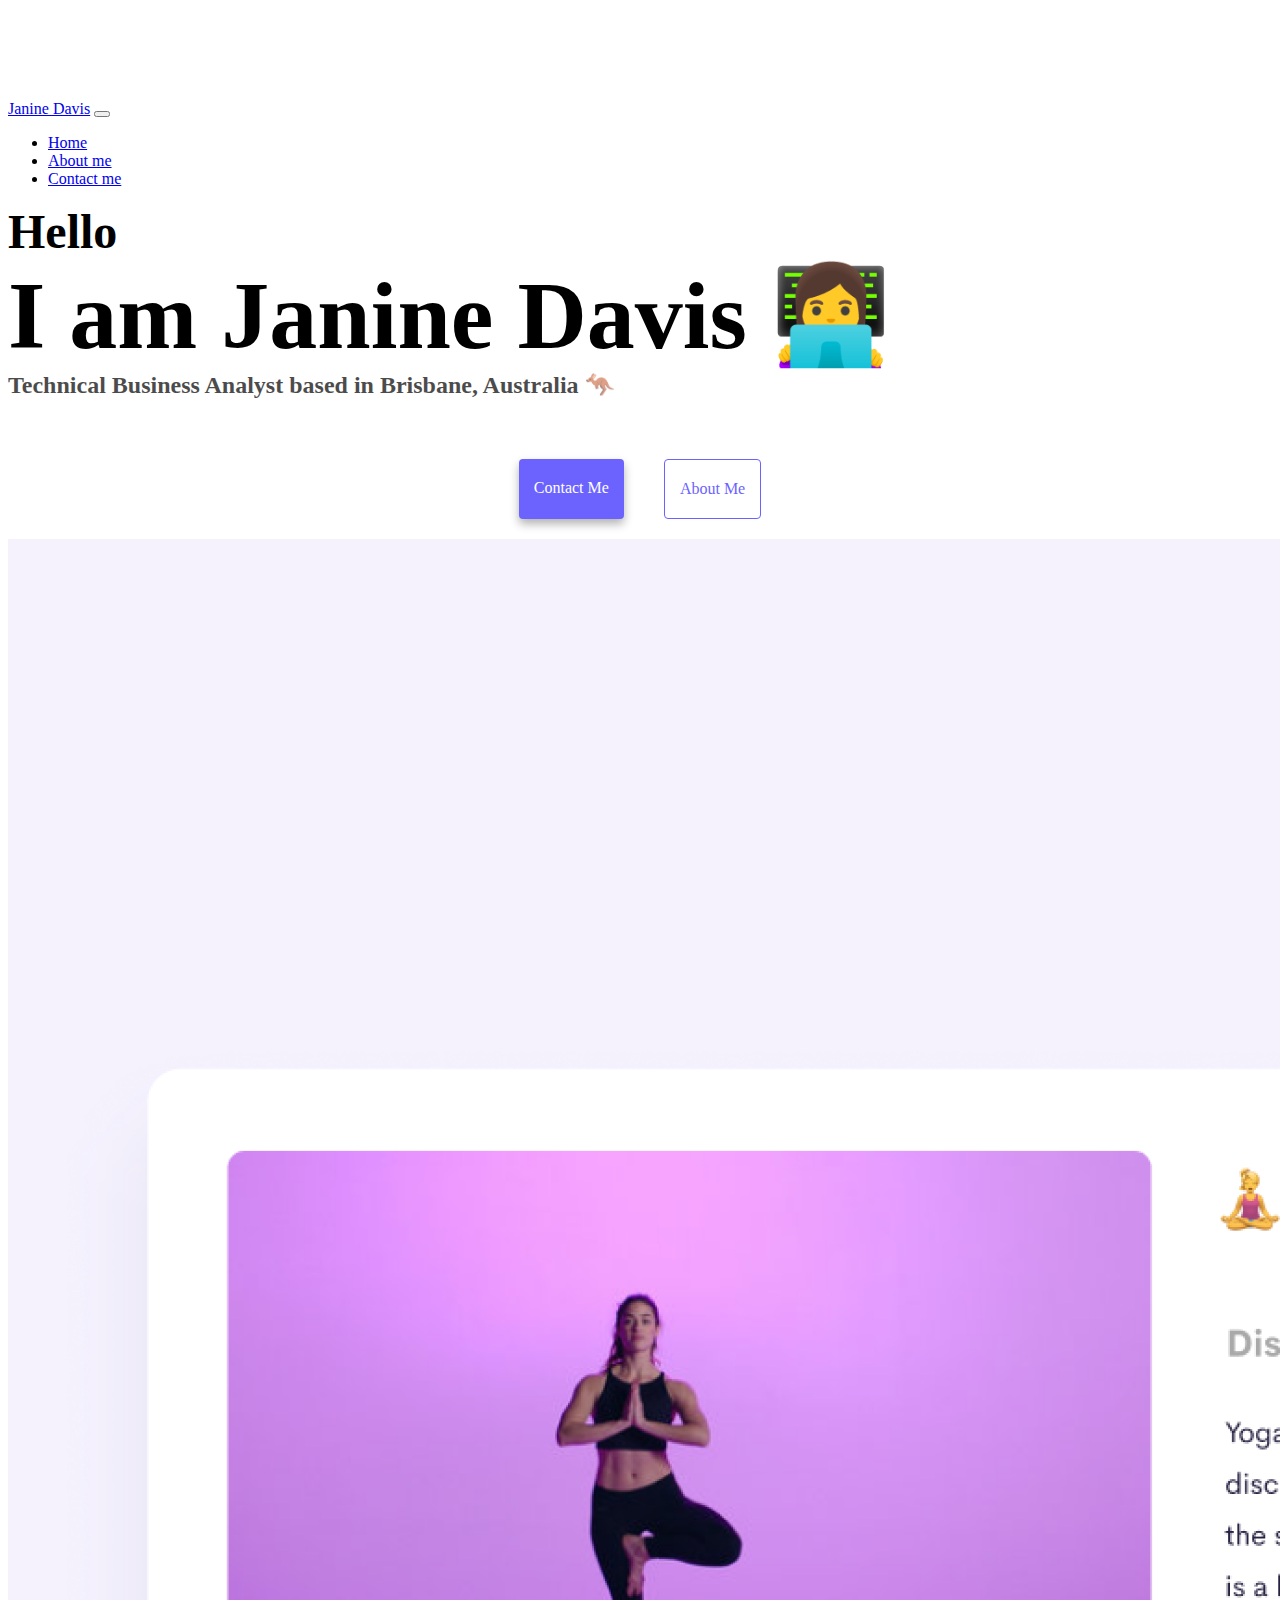
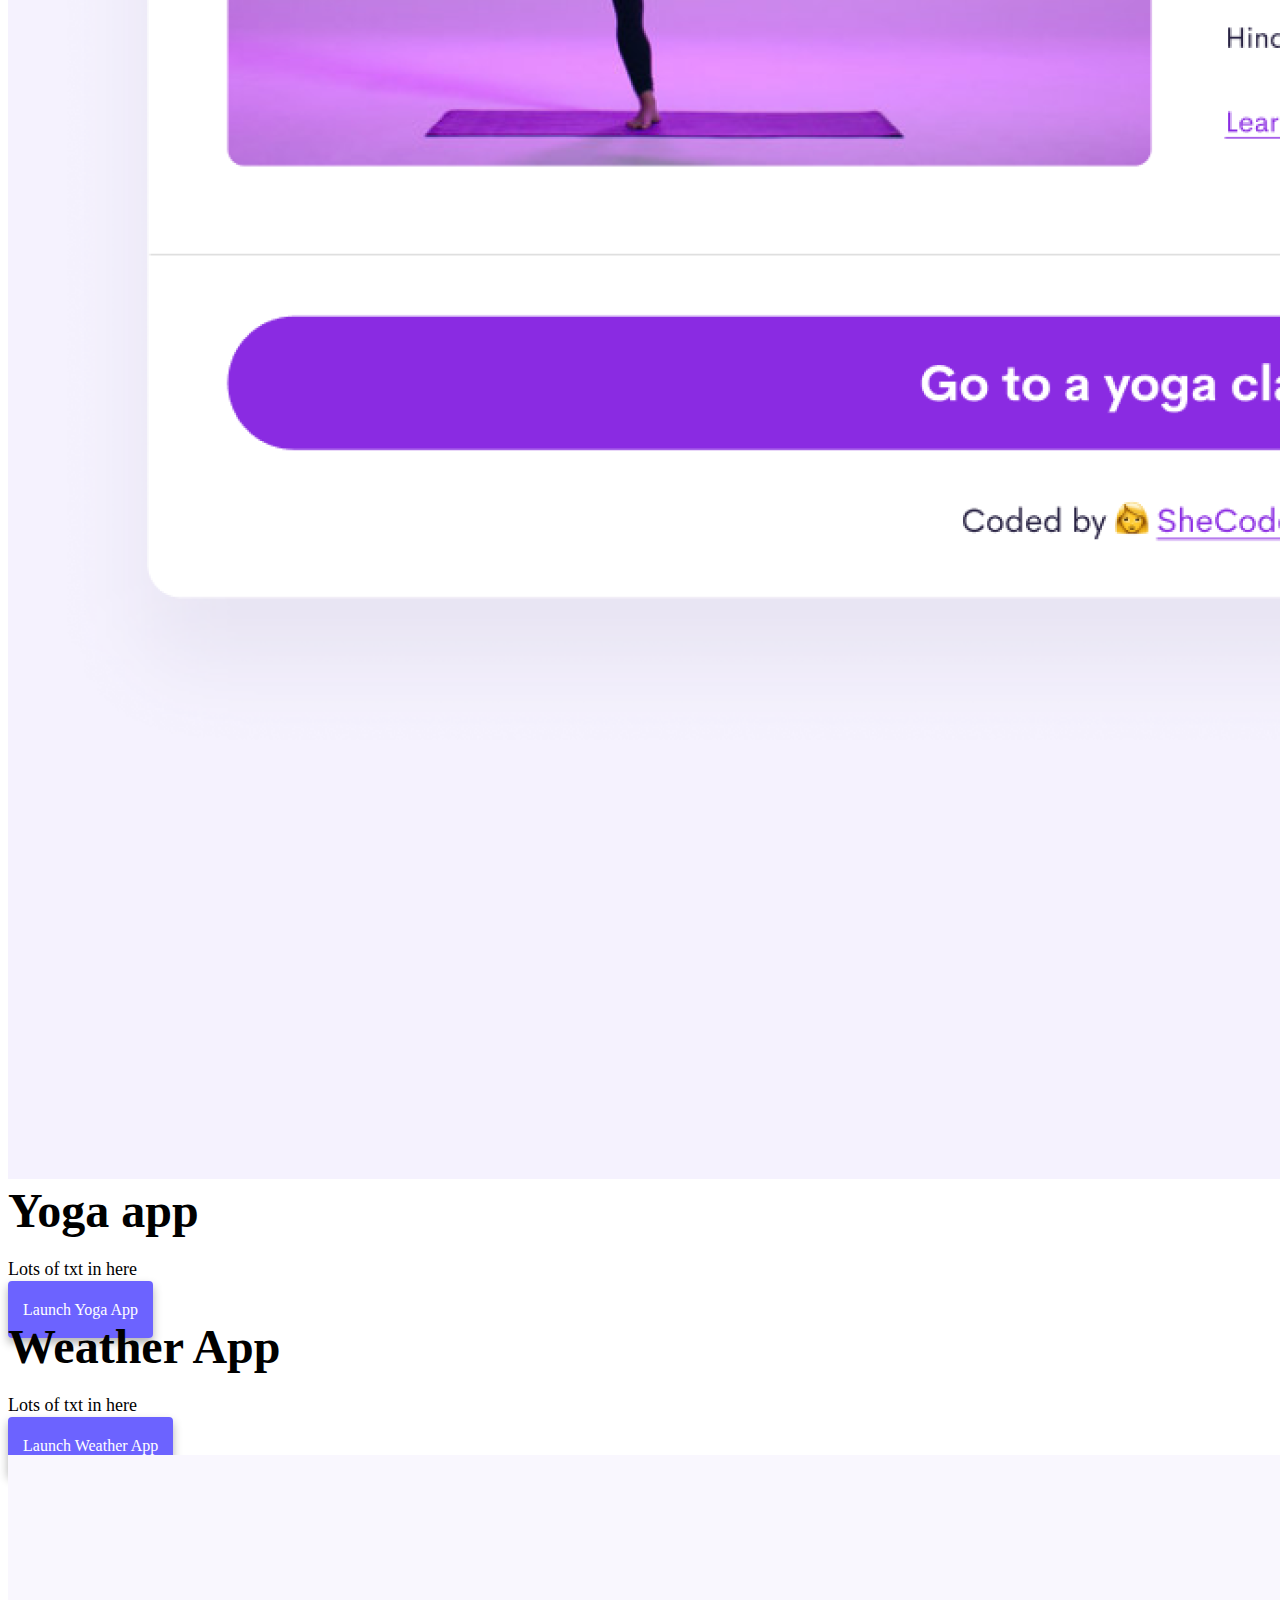
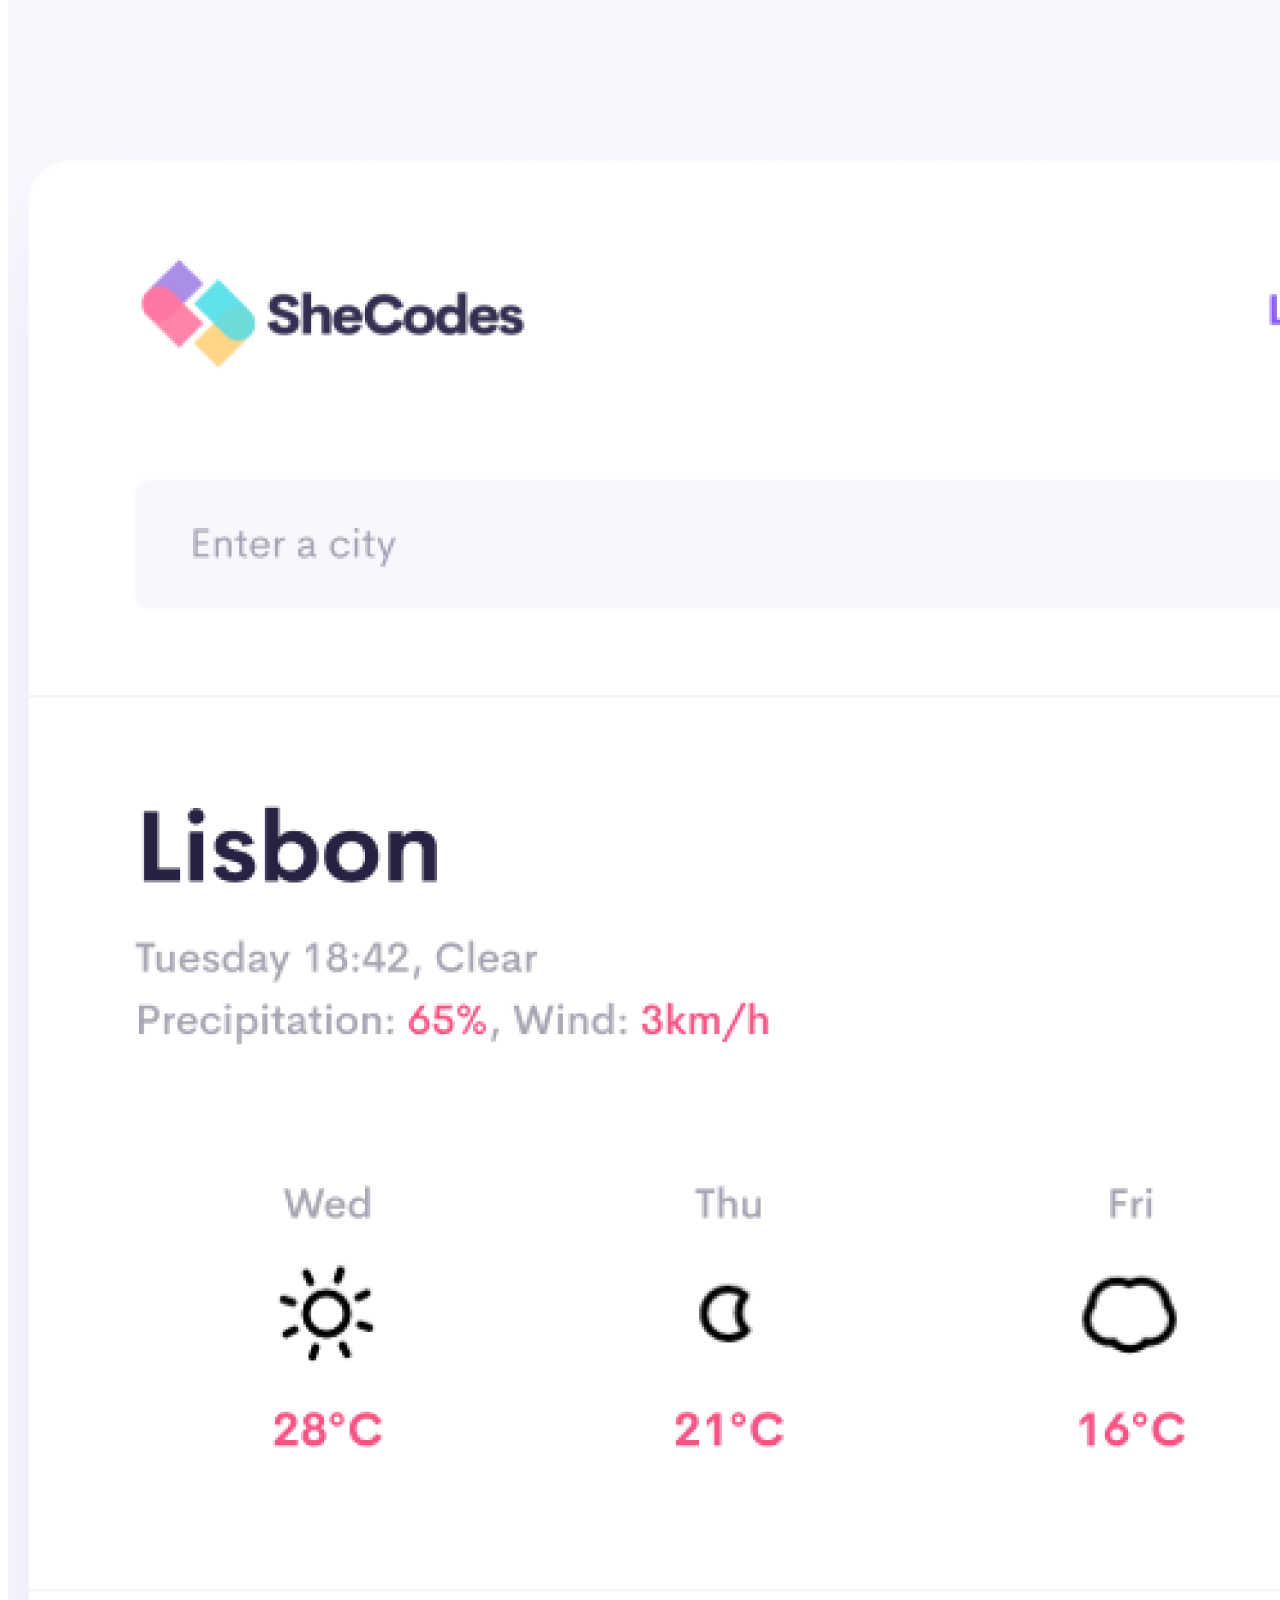
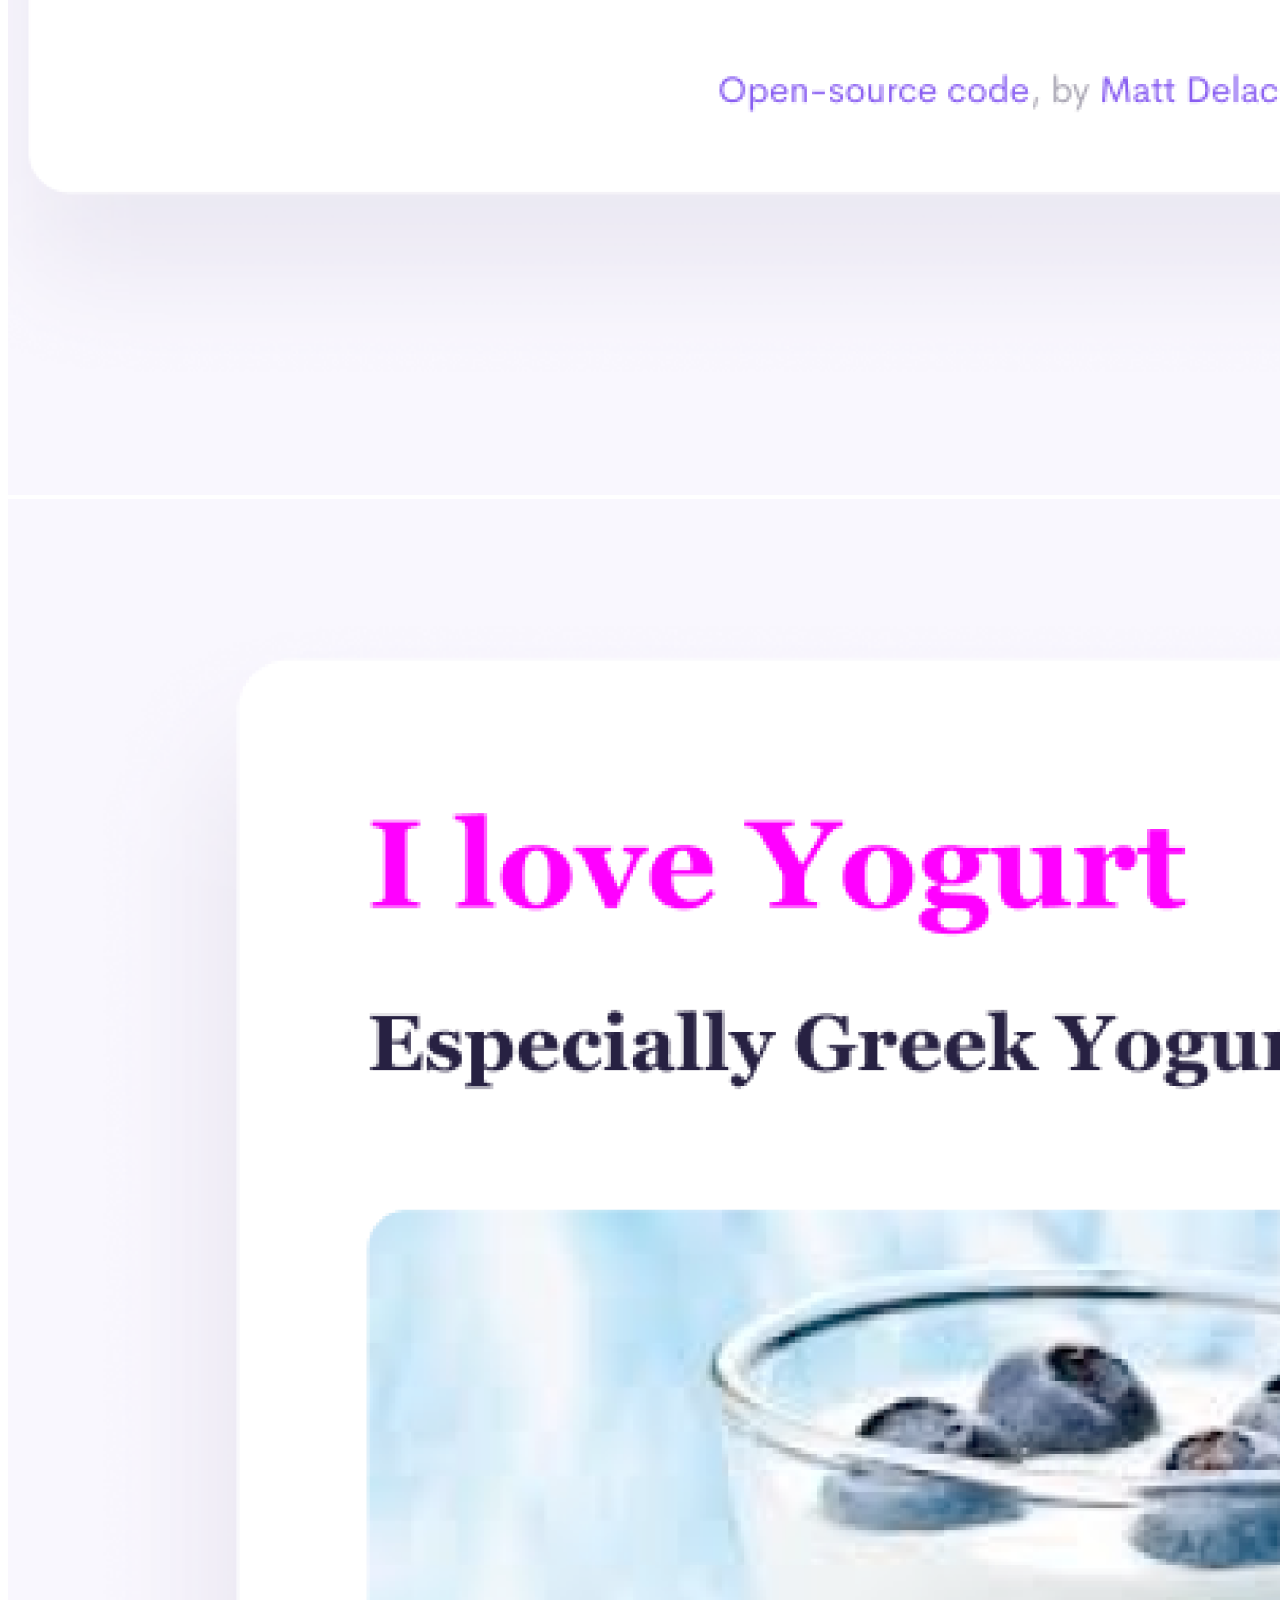
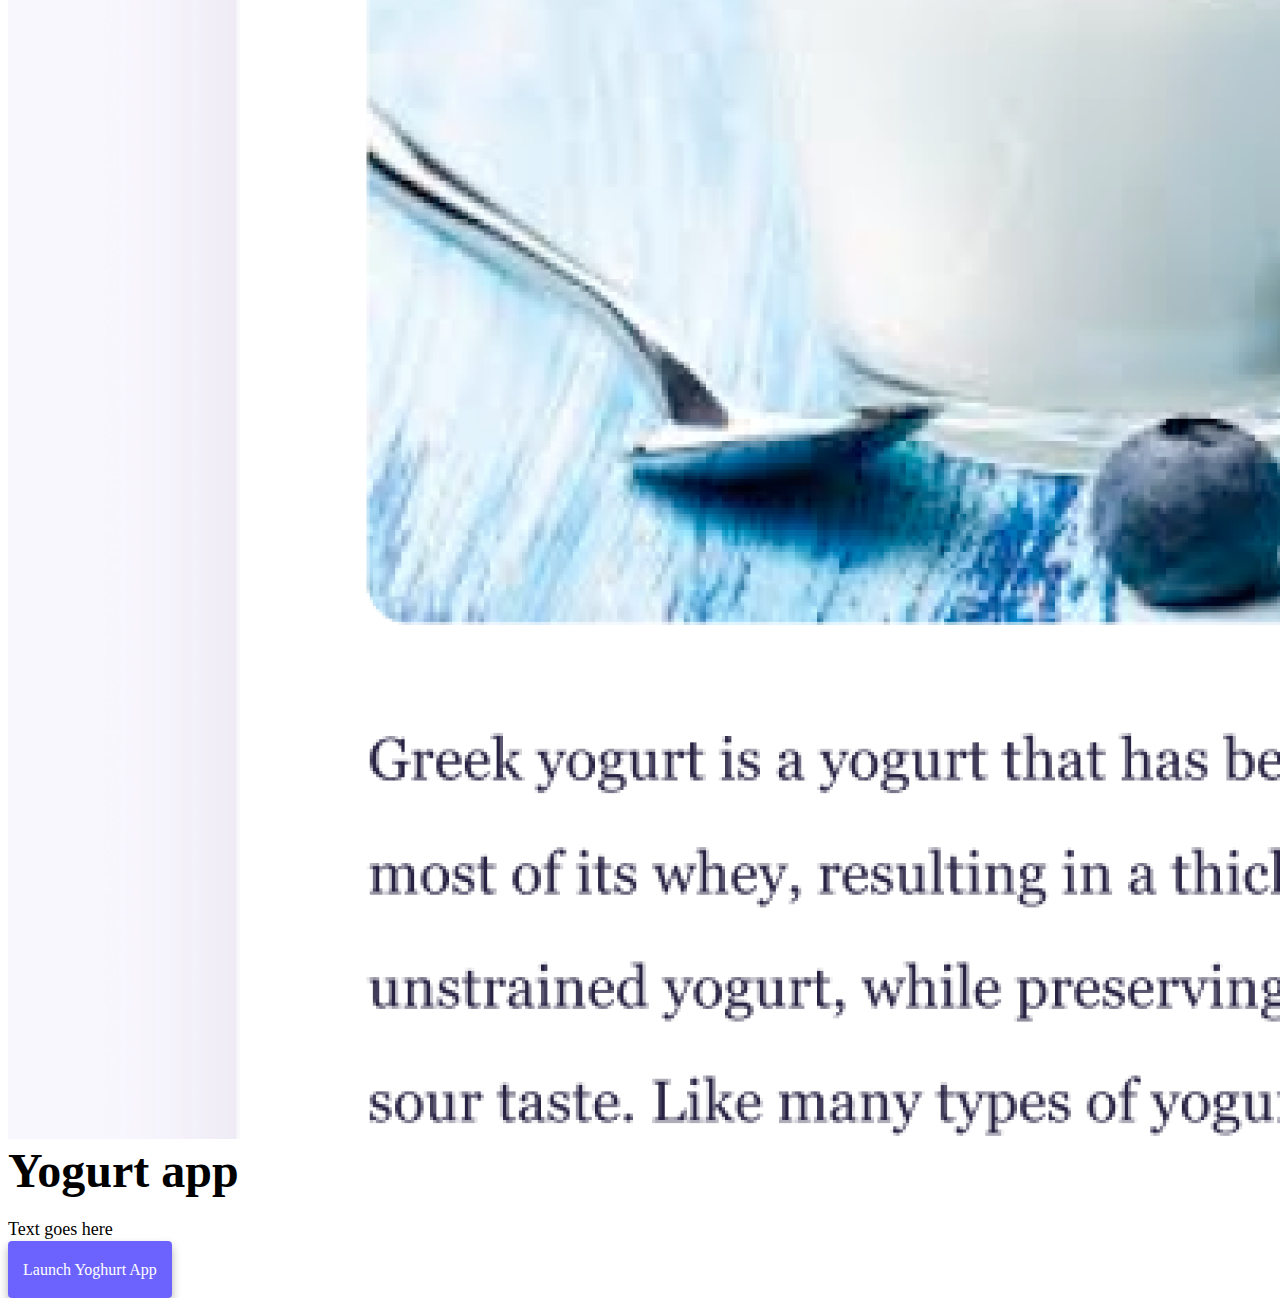
<file: index.html>
<!DOCTYPE html>
<html lang="en">
  <head>
    <meta charset="UTF-8" />
    <meta name="viewport" content="width=device-width, initial-scale=1.0" />
    <meta http-equiv="X-UA-Compatible" content="ie=edge" />

    <link
      href="https://cdn.jsdelivr.net/npm/bootstrap@5.3.0-alpha3/dist/css/bootstrap.min.css"
      rel="stylesheet"
      integrity="sha384-KK94CHFLLe+nY2dmCWGMq91rCGa5gtU4mk92HdvYe+M/SXH301p5ILy+dN9+nJOZ"
      crossorigin="anonymous"
    />
    <script
      src="https://cdn.jsdelivr.net/npm/bootstrap@5.3.0-alpha2/dist/js/bootstrap.bundle.min.js"
      integrity="sha384-qKXV1j0HvMUeCBQ+QVp7JcfGl760yU08IQ+GpUo5hlbpg51QRiuqHAJz8+BrxE/N"
      crossorigin="anonymous"
    ></script>
    <link href="src/styles.css" rel="stylesheet" type="text/css" />
    <title>Technical Business Analyst - Janine Davis</title>
    <meta
      name="description"
      content="Janine is a Technical Business Analyst based in Brisbane Australia. You can contact her for any position opportunities"
    />
  </head>
  <body>
    <nav class="navbar navbar-expand-lg bavbar-light bg-light fixed-top">
      <div class="container">
        <a class="navbar-brand" href="index.html">Janine Davis</a>
        <button
          class="navbar-toggler"
          type="button"
          data-bs-toggle="collapse"
          data-bs-target="#navbarNav"
          aria-controls="navbarNav"
          aria-expanded="false"
          aria-label="Toggle navigation"
        >
          <span class="navbar-toggler-icon"></span>
        </button>
        <div class="collapse navbar-collapse" id="navbarNav">
          <ul class="navbar-nav">
            <li class="nav-item">
              <a class="nav-link active" aria-current="page" href="index.html"
                >Home</a
              >
            </li>
            <li class="nav-item">
              <a class="nav-link" href="about.html">About me</a>
            </li>
            <li class="nav-item">
              <a class="nav-link" href="about.html#contact">Contact me</a>
            </li>
          </ul>
        </div>
      </div>
    </nav>
    <h2 class="text-center">Hello</h2>
    <h1 class="text-center">I am Janine Davis 👩‍💻</h1>
    <h3 class="text-center">
      Technical Business Analyst based in Brisbane, Australia 🦘
    </h3>
    <div class="navigation-links mb-5">
      <a href="/about.html#contact" class="contact-link">Contact me</a>
      <a href="/about.html" class="about-link">About me</a>
    </div>
    <div class="container">
      <div class="row">
        <div class="col-md-6">
          <img
            src="images/yoga.png"
            alt="yoga picture"
            class="img-fluid rounded"
          />
        </div>
        <div class="col-md-6">
          <h2 class="mb-3">Yoga app</h2>
          <p>Lots of txt in here</p>
          <div class="mt-5">
            <a href="#" class="primary-link">Launch Yoga App</a>
          </div>
        </div>
      </div>
      <div class="row mt-5">
        <div class="col-md-6">
          <h2 class="mb-3">Weather App</h2>
          <p>Lots of txt in here</p>
          <div class="mb-5 mt-5">
            <a href="#" class="primary-link">Launch Weather App</a>
          </div>
        </div>
        <div class="col-md-6">
          <img
            src="images/weather.png"
            alt="weather app image"
            class="img-fluid rounded"
          />
        </div>
      </div>
      <div class="row mt-5">
        <div class="col-md-6">
          <img
            src="images/yogurt.png"
            alt="yoghurt image"
            class="img-fluid rounded"
          />
        </div>
        <div class="col-md-6">
          <h2 class="mb-3">Yogurt app</h2>
          <p>Text goes here</p>
          <div class="mt-5">
            <a href="#" class="primary-link">Launch yoghurt App</a>
          </div>
        </div>
      </div>
    </div>
  </body>
</html>
</file>
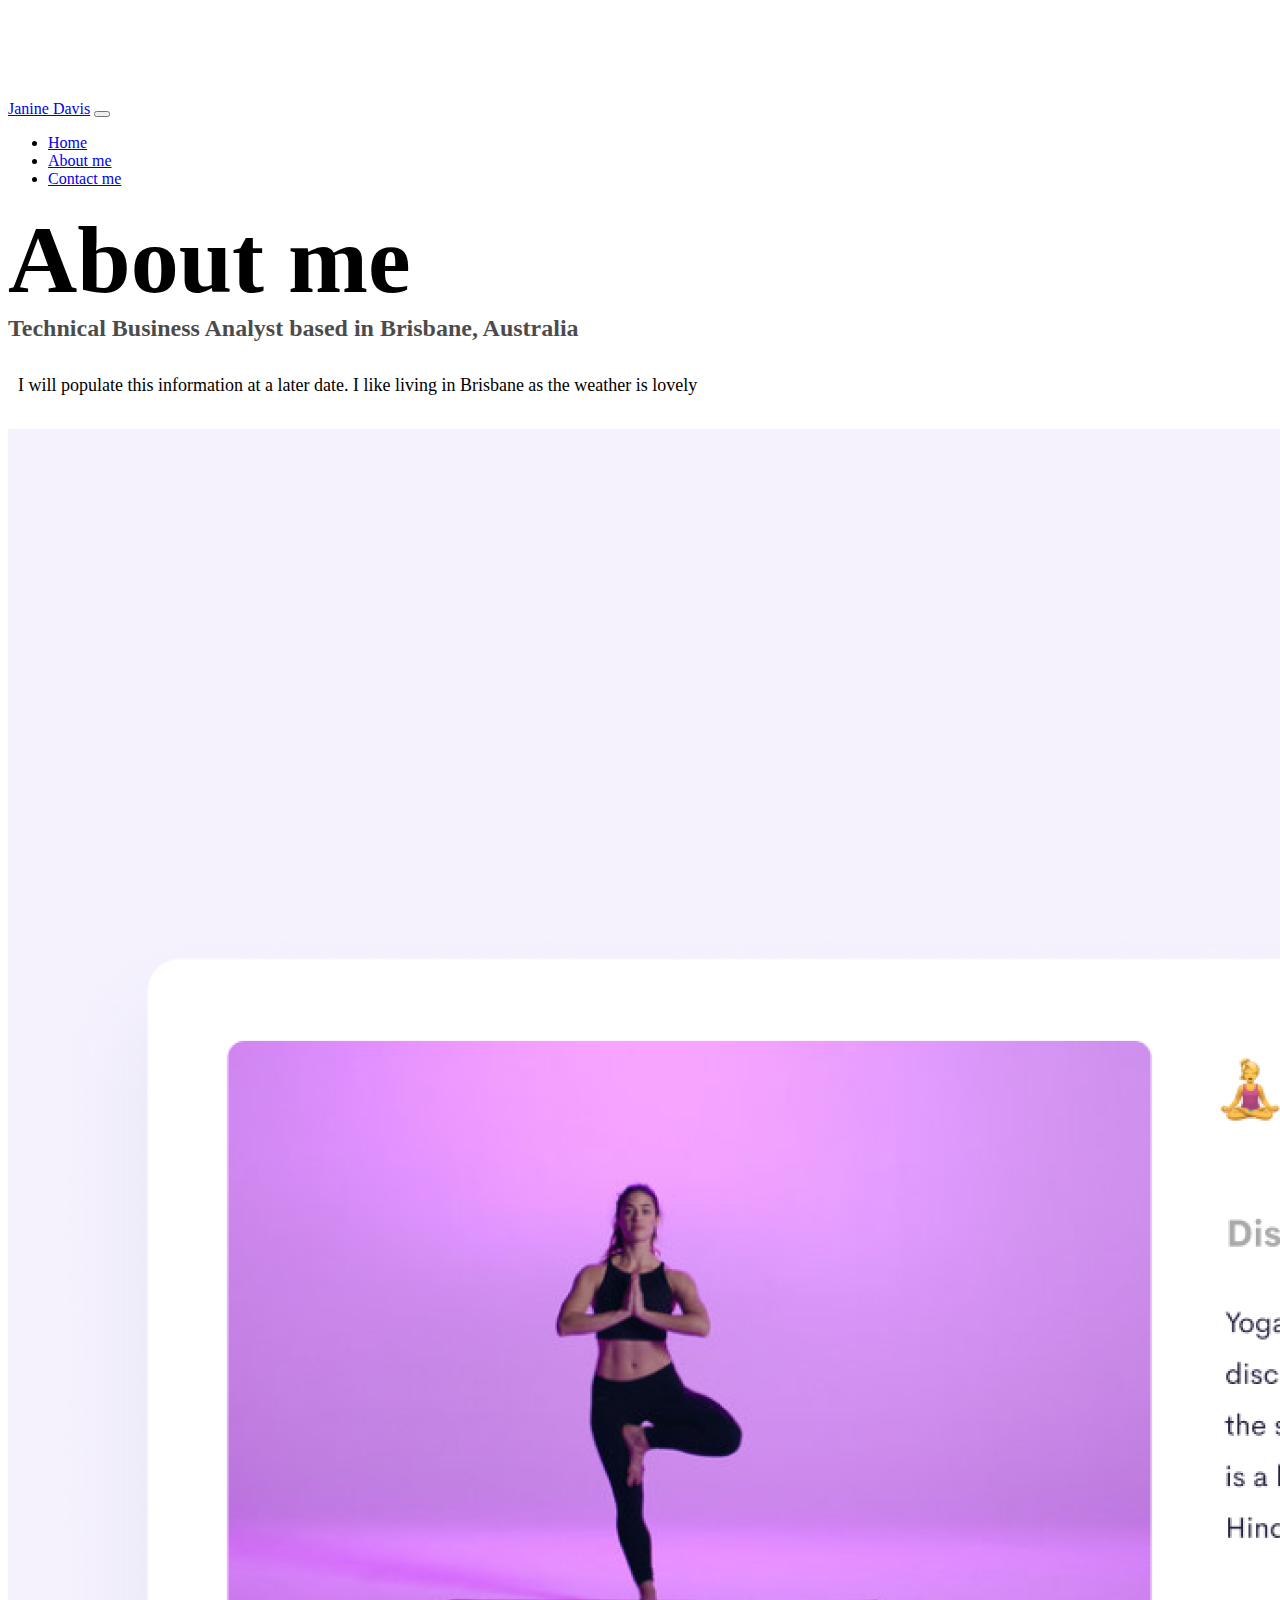
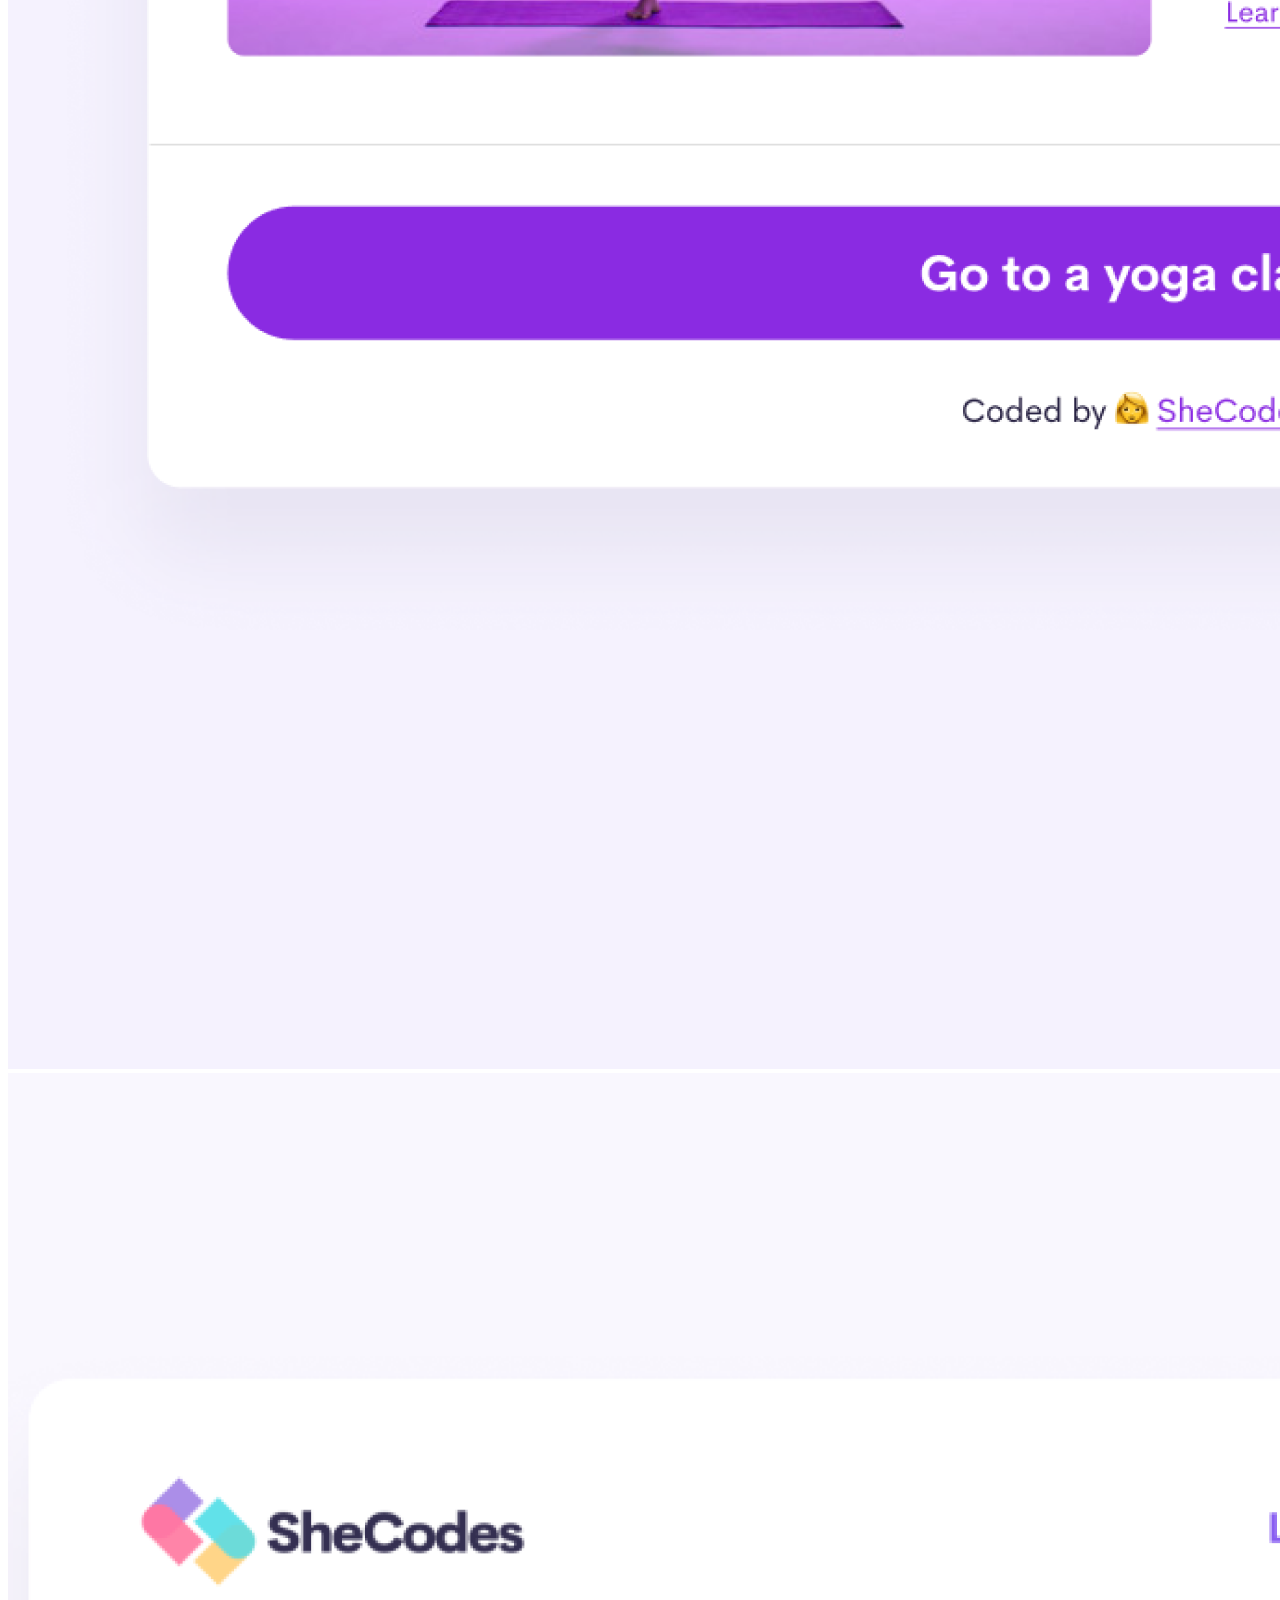
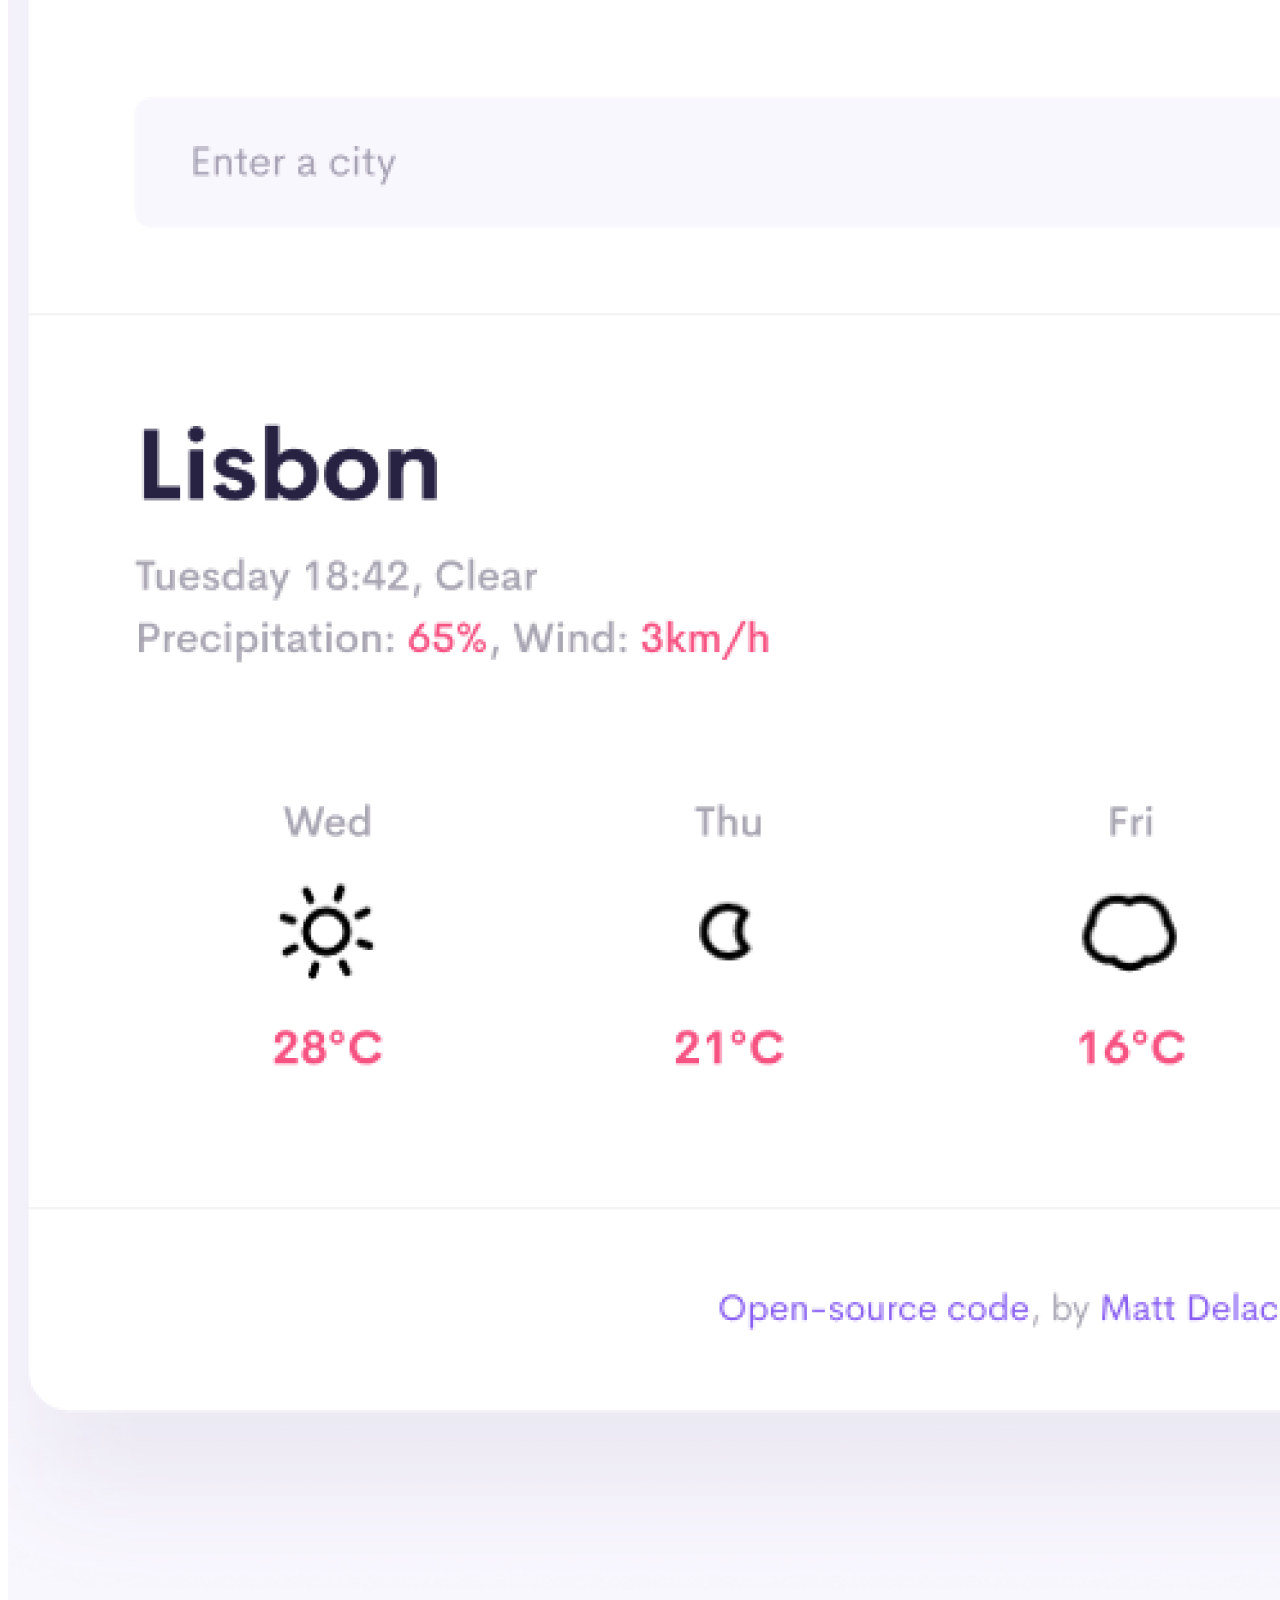
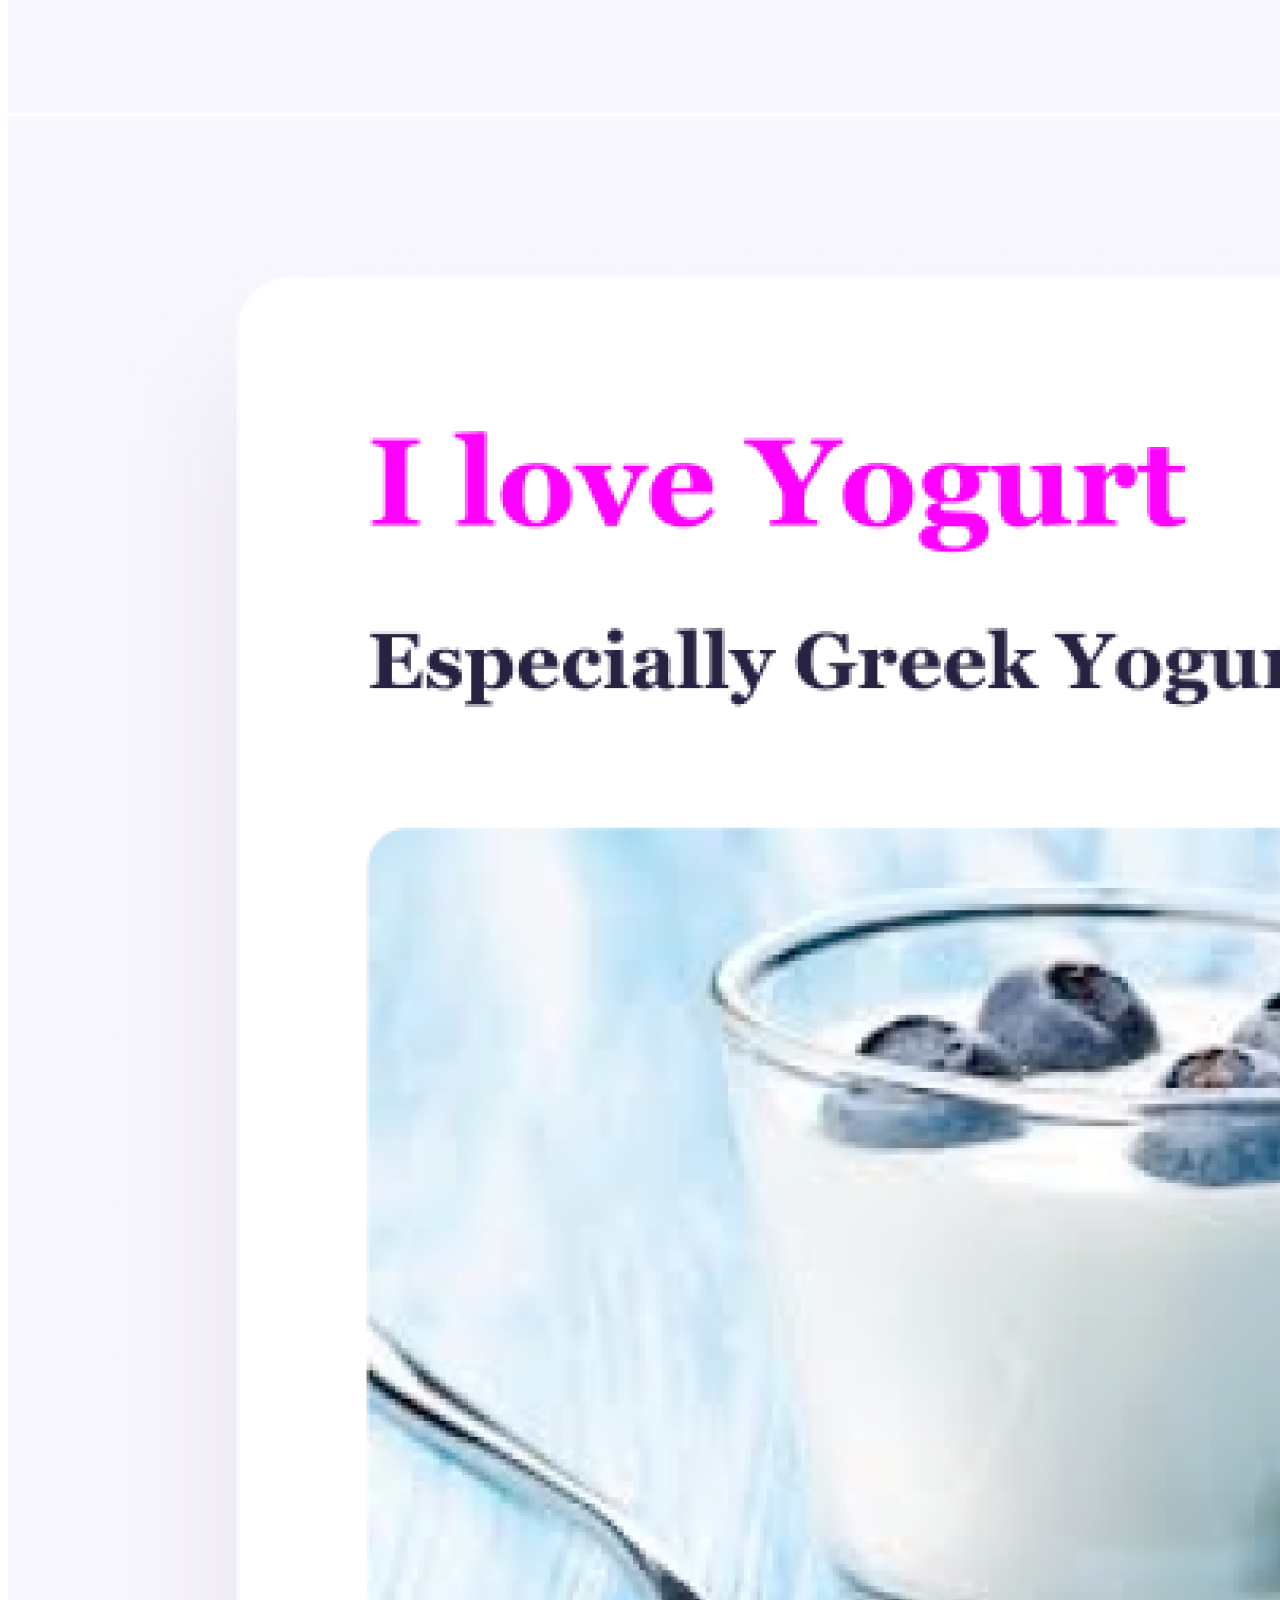
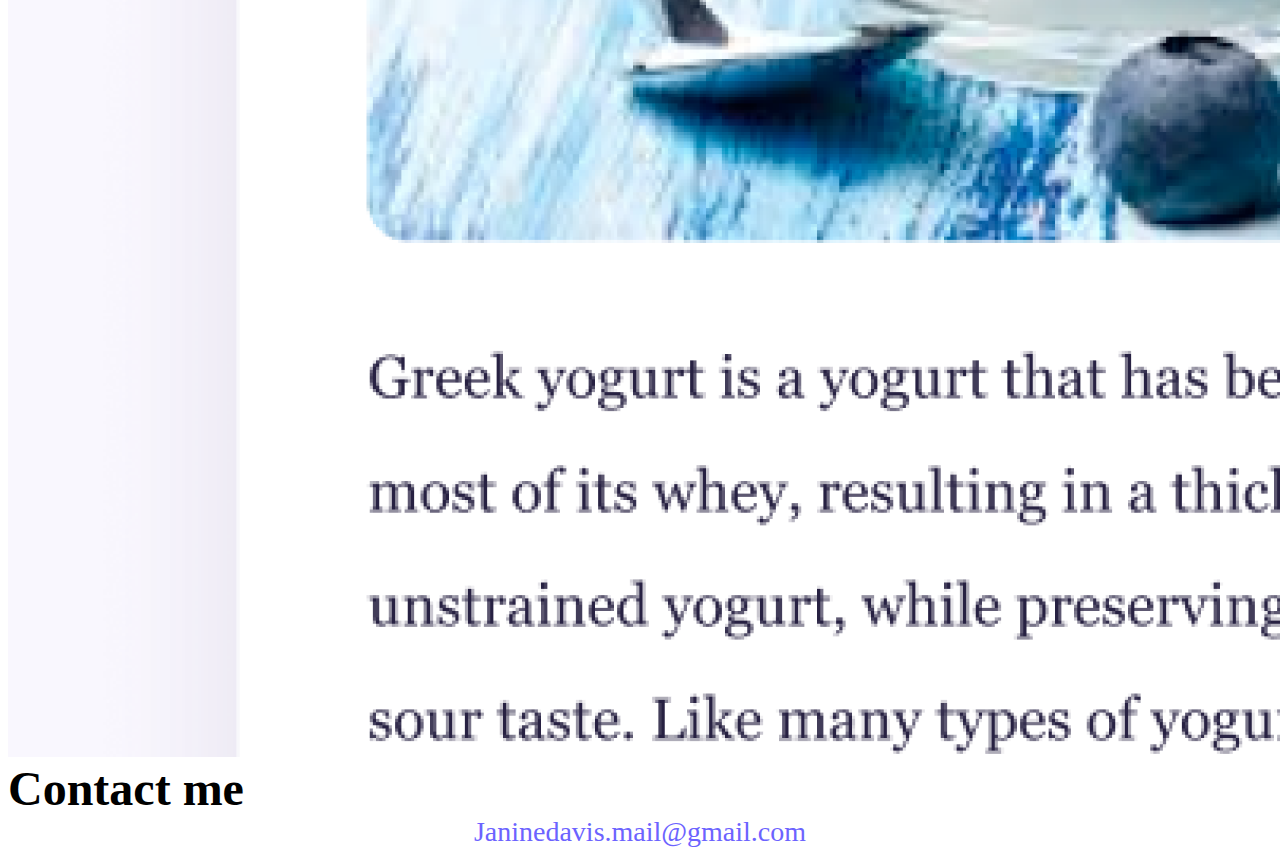
<file: about.html>
<!DOCTYPE html>
<html lang="en">
  <head>
    <meta charset="UTF-8" />
    <meta name="viewport" content="width=, initial-scale=1.0" />
    <meta http-equiv="X-UA-Compatible" content="ie=edge" />

    <link
      href="https://cdn.jsdelivr.net/npm/bootstrap@5.3.0-alpha3/dist/css/bootstrap.min.css"
      rel="stylesheet"
      integrity="sha384-KK94CHFLLe+nY2dmCWGMq91rCGa5gtU4mk92HdvYe+M/SXH301p5ILy+dN9+nJOZ"
      crossorigin="anonymous"
    />
    <script
      src="https://cdn.jsdelivr.net/npm/bootstrap@5.3.0-alpha2/dist/js/bootstrap.bundle.min.js"
      integrity="sha384-qKXV1j0HvMUeCBQ+QVp7JcfGl760yU08IQ+GpUo5hlbpg51QRiuqHAJz8+BrxE/N"
      crossorigin="anonymous"
    ></script>
    <link href="src/styles.css" rel="stylesheet" type="text/css" />
    <title>About me - Janine Davis</title>
    <meta
      name="description"
      content="About Janine Davis. Janine is a Technical Business Analyst Based in Brisbane Australia"
    />
  </head>
  <body>
    <nav class="navbar navbar-expand-lg bavbar-light bg-light fixed-top">
      <div class="container">
        <a class="navbar-brand" href="index.html">Janine Davis</a>
        <button
          class="navbar-toggler"
          type="button"
          data-bs-toggle="collapse"
          data-bs-target="#navbarNav"
          aria-controls="navbarNav"
          aria-expanded="true"
          aria-label="Toggle navigation"
        >
          <span class="navbar-toggler-icon"></span>
        </button>
        <div class="navbar-collapse collapse" id="navbarNav">
          <ul class="navbar-nav">
            <li class="nav-item">
              <a class="nav-link active" aria-current="page" href="index.html"
                >Home</a
              >
            </li>
            <li class="nav-item">
              <a class="nav-link" href="about.html">About me</a>
            </li>
            <li class="nav-item">
              <a class="nav-link" href="about.html#contact">Contact me</a>
            </li>
          </ul>
        </div>
      </div>
    </nav>
    <div>
      <h1 class="text-center">About me</h1>
      <h3 class="text-center">
        Technical Business Analyst based in Brisbane, Australia
      </h3>
      <div class="about-paragraphs text-center">
        <p>
          I will populate this information at a later date. I like living in
          Brisbane as the weather is lovely
        </p>
      </div>
      <div class="container">
        <div class="row">
          <div class="col-sm-4">
            <img
              src="images/yoga.png"
              alt="yoga image"
              class="img-fluid p-2 shadow rounded"
            />
          </div>

          <div class="col-sm-4">
            <img
              src="images/weather.png"
              alt="weather image"
              class="img-fluid p-2 shadow rounded"
            />
          </div>

          <div class="col-sm-4">
            <img
              src="images/yogurt.png"
              alt="yoghurt image"
              class="img-fluid p-2 shadow rounded"
            />
          </div>
        </div>
      </div>
      <div id="contact" class="mt-5">
        <h2 class="text-center">Contact me</h2>
        <a href="mailto:janinedavis.mail@gmail.com" class="email-link"
          >Janinedavis.mail@gmail.com</a
        >
      </div>
    </div>
  </body>
</html>
</file>
<file: src/styles.css>
:root {
  --primary-color: #6c63ff;
  --secondary-color: #f5f2fe;
  --box-shadow: 0 5px 10px rgba(0, 0, 0, 0.3);
}
body {
  margin-top: 100px;
}
h1,
h2,
h3 {
  margin: 0;
}
h1 {
  font-size: 96px;
}
h2 {
  font-size: 48px;
  display: block;
}
h3 {
  font-size: 24px;
  opacity: 0.7;
}
p {
  font-size: 18px;
  line-height: 1.5;
}
.about-paragraphs {
  margin: 30px 0;
}
.about-paragraphs p {
  margin: 10px;
}
.navigation-links {
  display: flex;
  margin-top: 40px;
  justify-content: center;
}
.navigation-links a {
  margin: 20px;
  border-radius: 4px;
  padding: 20px 15px;
  text-decoration: none;
  text-transform: capitalize;
}
.contact-link {
  background: var(--primary-color);
  box-shadow: var(--box-shadow);
  color: white;
}
.about-link {
  color: var(--primary-color);
  border: 1px solid var(--primary-color);
}
.homepage-link {
  color: var(--primary-color);
  text-align: center;
  display: block;
}

a:-webkit-any-link {
  cursor: pointer;
}
.email-link {
  display: flex;
  justify-content: center;
  color: var(--primary-color);
  font-size: 28px;
  text-decoration: none;
}
.email-link:hover {
  text-decoration: underline;
  color: var(--primary-color);
}
.primary-link {
  border-radius: 4px;
  padding: 20px 15px;
  text-decoration: none;
  text-transform: capitalize;
  background: var(--primary-color);
  box-shadow: var(--box-shadow);
  color: white;
}
</file>
